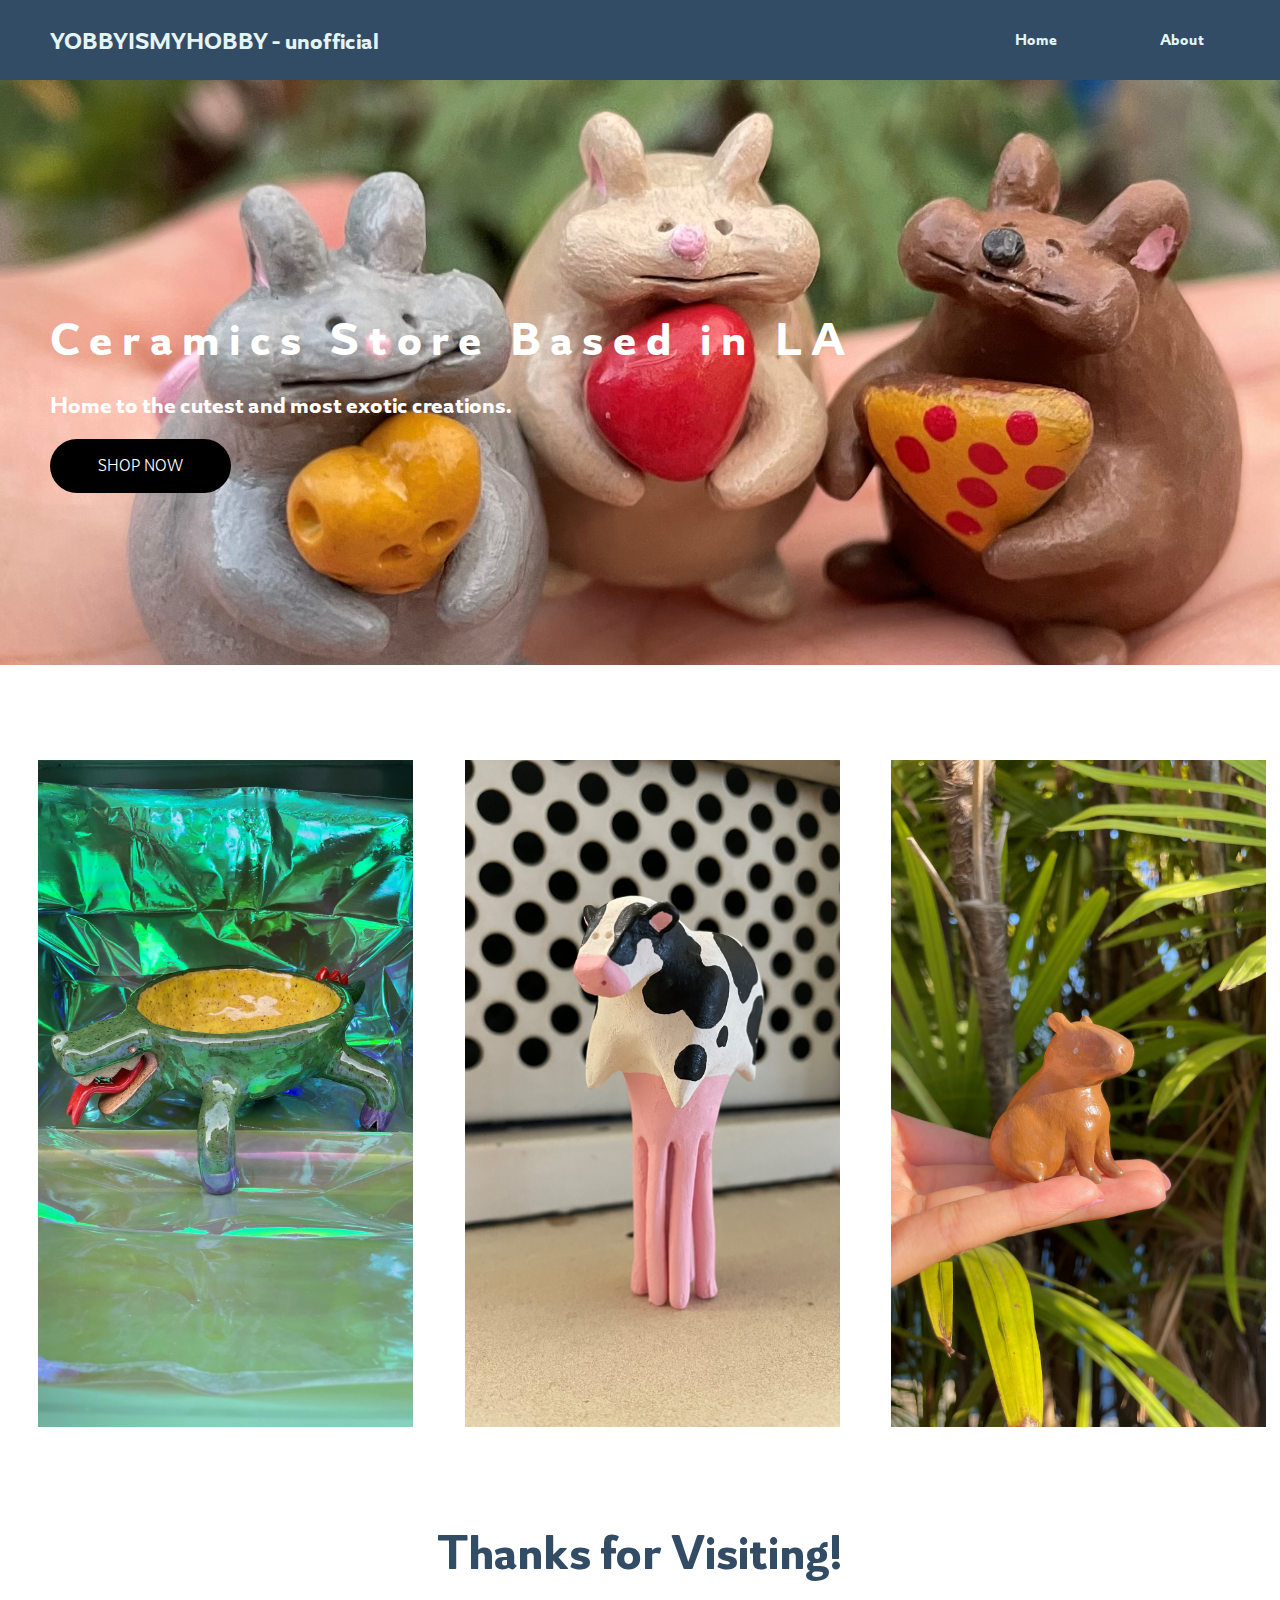
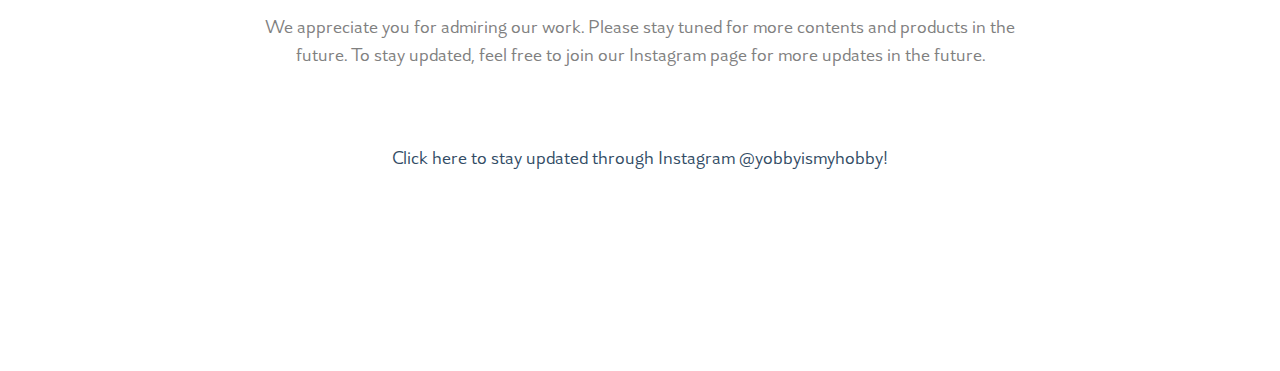
<file: index.html>
<!DOCTYPE html>
<html lang="en">

<head>
    <meta charset="UTF-8">
    <meta http-equiv="X-UA-Compatible" content="IE=edge">
    <meta name="viewport" content="width=device-width, initial-scale=1.0">
    <link rel="stylesheet" href="style.css" />
    <title>yobbyismyhobby 🦖 </title>
    <link rel="icon" type="image/x-icon" href="/dinosaur.png">
</head>

<body>

    <nav>
        <div class="logo">YOBBYISMYHOBBY - unofficial</div>
        <div class="nav-pages">

            <a href="./">Home</a>

            <a href="./about">About</a>
        </div>


    </nav>
    <div class="container">
        <div class="banner">
            <div class="banner-text">
                <h1>Ceramics Store Based in LA</h1>
                <p>Home to the cutest and most exotic creations.</p>
                <a href="https://www.etsy.com/shop/yobbobboy">
                    <button id="btn">SHOP NOW</button>
                </a>
            </div>
        </div>
    </div>

    <body>


        <div class="row">
            <div class="column">
                <img id="pic" src="gator.jpg">
                <a href="https://www.instagram.com/p/CdD1X5VO_Jg/" target="_blank">
                    <button class="link">Instagram</button>
                </a>

            </div>

            <div class="column">
                <img id="pic" src="/cow.jpg">
                <a href="https://www.instagram.com/reel/Cb0T_KzJvZL/" target="_blank">
                    <button class="link">Instagram</button>
                </a>

            </div>

            <div class="column">
                <img id="pic" src="/capy.jpg">
                <a href="https://www.instagram.com/reel/Ce87ruLvikH/" target="_blank">
                    <button class="link">Instagram</button>
                </a>

            </div>

        </div>

        <div class="contact">

            <h1 id="heading">
                Thanks for Visiting!
            </h1>
            <div class="inside">
                <p>We appreciate you for admiring our work. Please stay tuned for more contents and products in the
                    future. To stay updated, feel free to join our Instagram page for more updates in the future.
                </p>

            </div>


            <a href="https://www.instagram.com/yobbyismyhobby/" target="_blank" class="ig">
                Click here to stay updated through Instagram @yobbyismyhobby!
            </a>


        </div>

        </div>


    </body>

    <script src="https://ajax.googleapis.com/ajax/libs/jquery/3.6.4/jquery.min.js"></script>
    <script>
        $(window).scroll(function () {
            $(".banner-text").css("opacity", 1 - $(window).scrollTop() / 250)
        });
    </script>


</body>

</html>
</file>
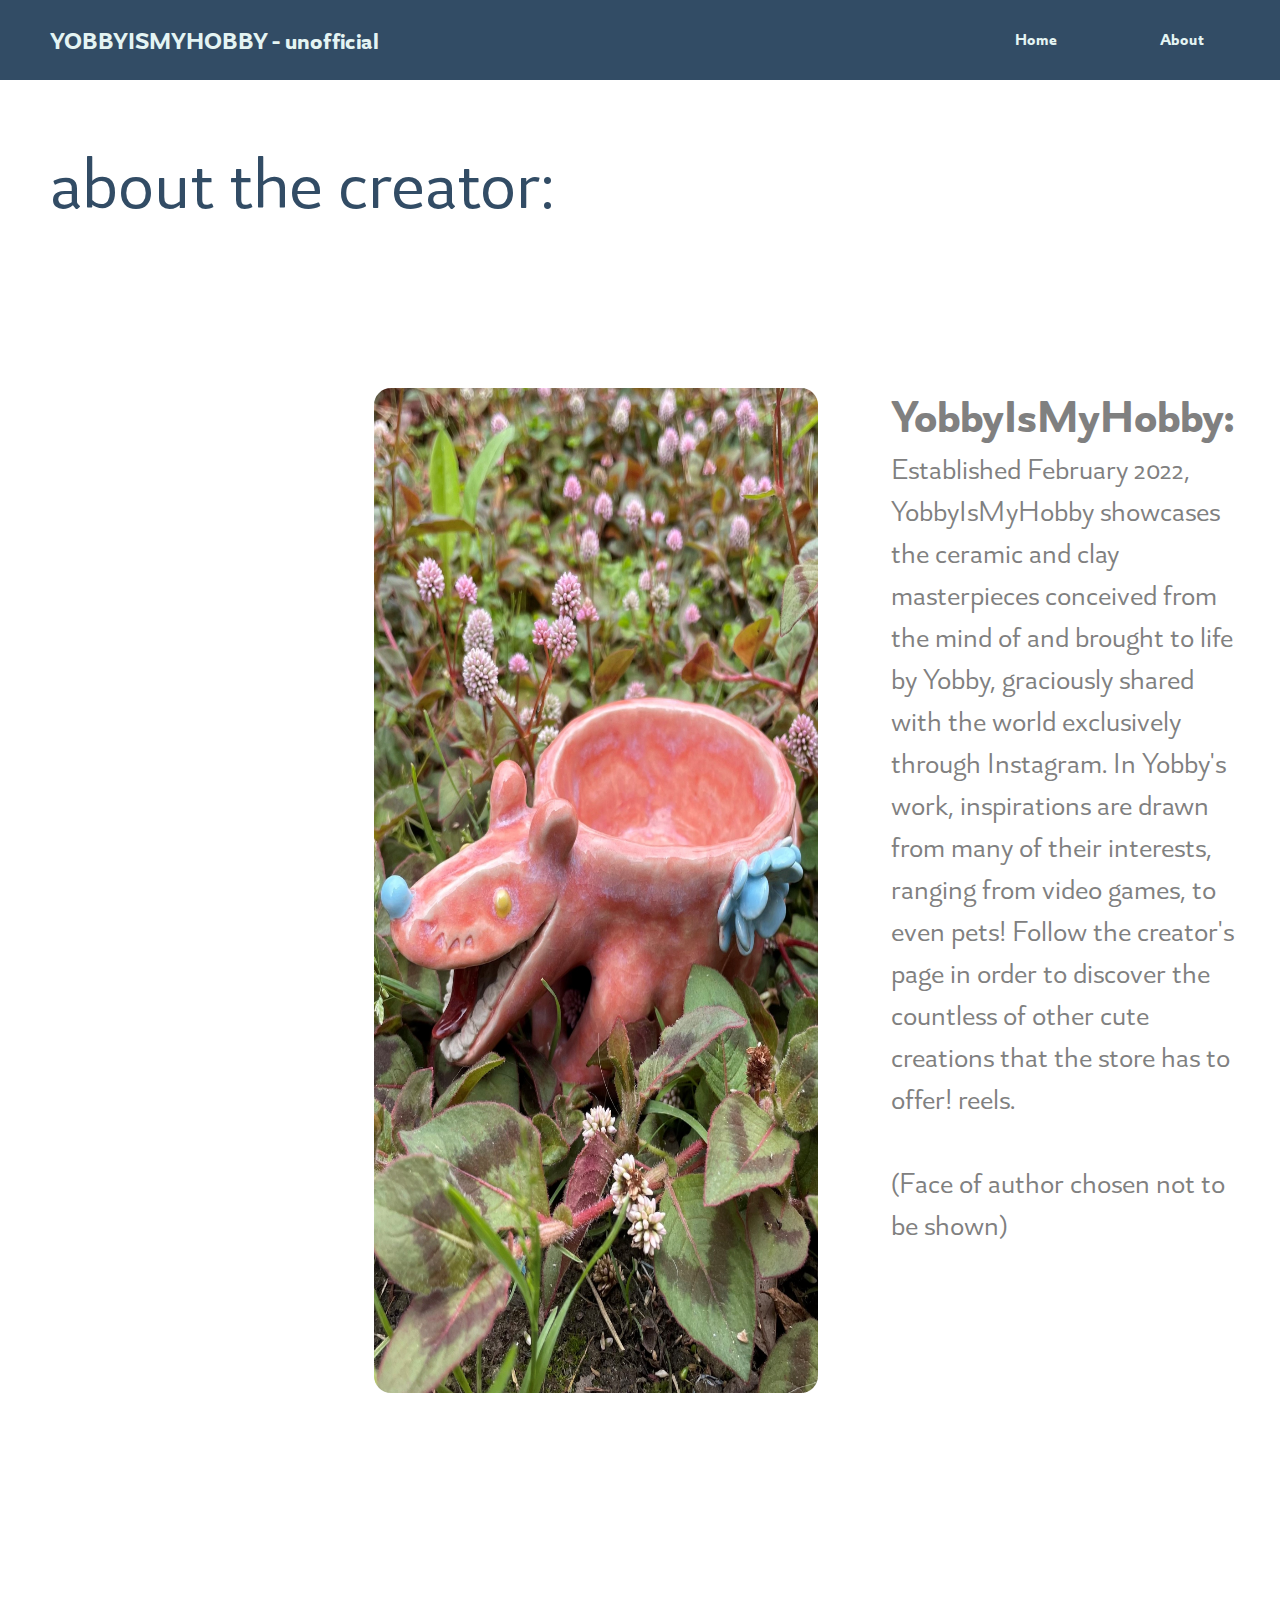
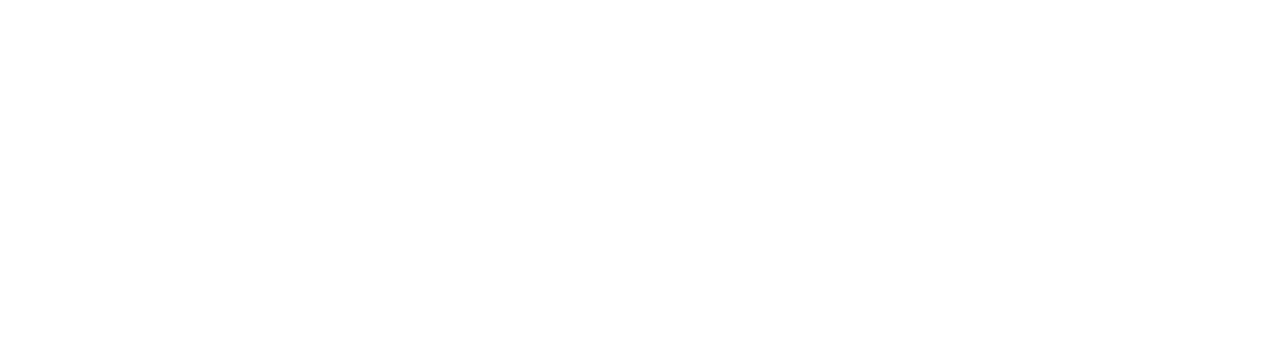
<file: about.html>
<!DOCTYPE html>
<html lang="en">

<head>
    <meta charset="UTF-8">
    <meta http-equiv="X-UA-Compatible" content="IE=edge">
    <meta name="viewport" content="width=device-width, initial-scale=1.0">
    <link rel="stylesheet" href="style.css" />
    <title>about </title>
    <link rel="icon" type="image/x-icon" href="/dinosaur.png" </head>

</head>

<body class="aboutPage">



    <nav>
        <div class="logo">YOBBYISMYHOBBY - unofficial</div>
        <div class="nav-pages">

            <a href="./">Home</a>

            <a href="./about">About</a>
        </div>

    </nav>
    <div class="top">
        <p>about the creator: </p>
    </div>

    <div class="information">
        <img src="/pfpLong.jpg" alt="profile" id="profile">
        <div class="textBox">
            <h2>YobbyIsMyHobby: </h2>
            <p>Established February 2022, YobbyIsMyHobby showcases the ceramic and clay masterpieces conceived from the
                mind of and brought to life by Yobby, graciously shared with the world exclusively through Instagram. In
                Yobby's work, inspirations are drawn from many of their interests, ranging from video games, to even
                pets!
                Follow the creator's page in order to discover the countless of other cute creations that the store has
                to offer!
                reels. </p> <br>
            <p>(Face of author chosen not to be shown)</p>
        </div>


</body>



</html>
</file>
<file: style.css>
@font-face {
    font-family: myFont;
    src: url(Alpino-Variable.ttf);
}

* {
    box-sizing: border-box;
    margin: 0;
    padding: 0;
    font-family: myFont;

}

nav {
    height: 80px;
    background: #324C65;
    display: flex;
    justify-content: space-between;
    align-items: center;
    padding-left: 50px;
    padding: 0rem calc((100vw-1300px) / 2);
}

.logo {
    color: #E4F4F3;
    font-size: 1.5rem;
    font-weight: bold;
    padding: 0 2 rem;
}

nav a {
    text-decoration: none;
    font-weight: bold;
    text-size-adjust: 100;
    color: #E4F4F3;
    padding: 0 1.5rem;
    padding-right: 75px;
    position: relative;
}

nav a:hover {

    color: aliceblue;
}

nav a::after {
    content: '';
    height: 2px;
    width: 40%;
    background: #E4F4F3;
    position: absolute;
    left: 17px;
    bottom: -8px;
    opacity: 0;
    transition: all 0.2s;
    pointer-events: none;

}

nav a:hover::after {
    opacity: 1;
}

.container {
    width: 100%;
    height: 75vh;

}

.banner {
    width: 100%;
    height: 65vh;
    background-image: url(banner.jpg);
    background-size: cover;
    background-position: 20%;

}

.banner-text {
    padding-top: 150px;
    margin-left: 50px;
}

.banner-text h1 {
    color: white;
    padding-top: 75px;
    letter-spacing: 10px;
    font-weight: bold;
    font-size: 25px;
    margin-bottom: 1rem;
    font-size: 3rem;
}

.banner-text p {
    color: white;
    font-weight: bold;
    margin-bottom: 1rem;
    font-size: 1.5rem;
    line-height: 1.5;

}

button {
    padding: 1rem 3rem;
    font-size: 1rem;
    border: none;
    color: white;
    background: black;
    cursor: pointer;
    border-radius: 50px;
}

button:hover {
    background: #fff;
    color: dimgray
}


.column {
    float: left;
    width: 33.33%;
    padding: 5px;
}

#pic {

    max-width: 90%;
    height: auto;
    margin-left: 33px;
    z-index: -1
}

.link {
    position: relative;
    bottom: 70px;
    right: 0%;
    left: 40%;
    background-color: #fff;
    color: black;
    font-weight: bold;
    border-radius: 0;
    opacity: 0;
    object-fit: fill;

}

.column:hover::before {

    height: 300px;
    margin-left: 33px;
}

.column:hover {

    opacity: 1;

}

.column:hover .link {
    opacity: 1;

}


.row::after {
    content: "";
    clear: both;
    display: table;
    background-image: url(ig.jpg);
}

.text {
    font-size: 16px;
    padding: 16px 32px;
}

body {
    padding-bottom: 200px;
}

.contact {
    text-align: center;
}

#heading {
    text-align: center;
    font-size: 50px;
    color: #324C65;
    margin: 25px;
}

.inside {

    color: gray;
    margin: 0 auto;
    text-align: center;
    width: 800px;
    overflow: hidden;
    font-size: 20px;
    padding-bottom: 75px;


}

.ig {
    color: #324C65;
    text-decoration: none;
    font-size: 20px;
}

.ig:hover {

    color: grey;
    border-bottom-width: 0 0 0px;
    border-bottom: solid 1px;

}


/* About Page */

.top {
    margin-left: 50px;
    padding-top: 50px;
    color: #324C65;
    font-size: 75px;

}

#profile {


    max-width: 450px;
    height: auto;
    float: left;
    border: 3px solid #fff;
    border-radius: 20px;
    margin-left: 20%;



}

.bodyPage {

    display: flex;
    justify-content: center;
    align-items: center;
    min-height: 100vh;
    padding-bottom: 200px;

}

.information {

    margin: 150px auto;
    width: 70%;
    display: flex;
    padding-bottom: 200px;
}

.textBox {

    padding-left: 70px;
    padding-bottom: 150px;
    font-size: 30px;
    color: grey;
    width: 700px;
    float: left;


}

.socials p {

    align-items: center;
    position: absolute;
    padding-top: 250px;
    margin-left: 110px;
    bottom: 0px;
    left: 25px;

}
</file>
